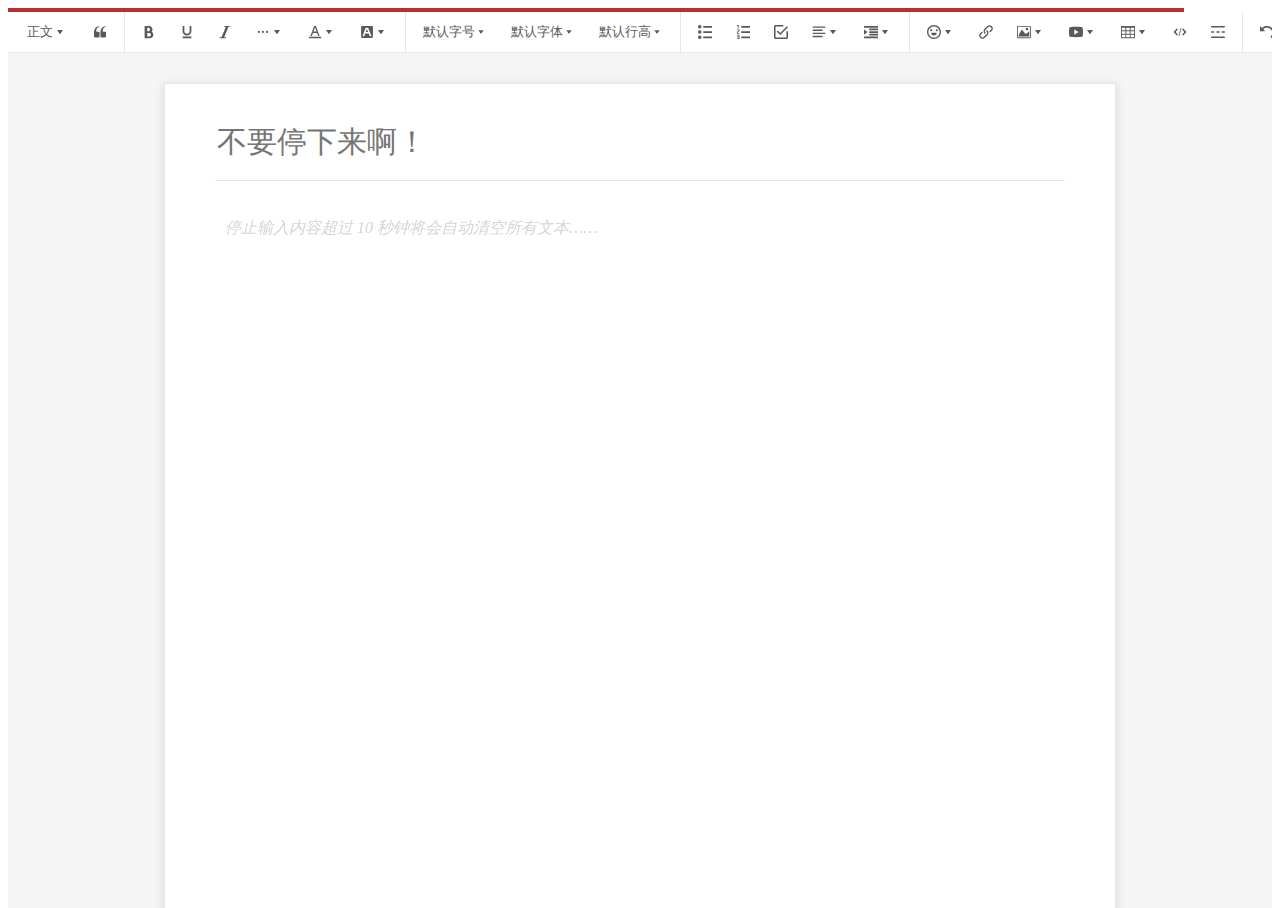
<file: index.html>
<!doctype html><html><head><meta charset="utf-8"/><title>破釜沉舟编辑器</title><link href="https://cdn.bootcdn.net/ajax/libs/normalize/8.0.1/normalize.min.css" rel="stylesheet"><style>html,
        body {
            background-color: #fff;
            height: 100%;
            overflow: hidden;
            color: #333;
        }

        #top-container {
            border-bottom: 1px solid #e8e8e8;
            padding-left: 30px;
        }

        #editor-toolbar {
            width: 1350px;
            background-color: #FCFCFC;
            margin: 0 auto;
        }

        #content {
            height: calc(100% - 40px);
            background-color: rgb(245, 245, 245);
            overflow-y: auto;
            position: relative;
        }

        #editor-container {
            width: 850px;
            margin: 30px auto 150px auto;
            background-color: #fff;
            padding: 20px 50px 50px 50px;
            border: 1px solid #e8e8e8;
            box-shadow: 0 2px 10px rgb(0 0 0 / 12%);
        }

        #title-container {
            padding: 20px 0;
            border-bottom: 1px solid #e8e8e8;
        }

        #title-container input {
            font-size: 30px;
            border: 0;
            outline: none;
            width: 100%;
            line-height: 1;
        }

        #editor-text-area {
            min-height: 900px;
            margin-top: 20px;
        }</style><script defer="defer" src="main.js"></script></head><body><div id="progressBar" style="width:100%;height:4px;background-color:rgb(182, 50, 50);"></div><div style="border-bottom: 1px solid #e8e8e8;"><div id="editor-toolbar"></div></div><div id="content"><div id="editor-container"><div id="title-container"><input placeholder="不要停下来啊！"></div><div id="editor-text-area"></div></div></div></body></html>
</file>
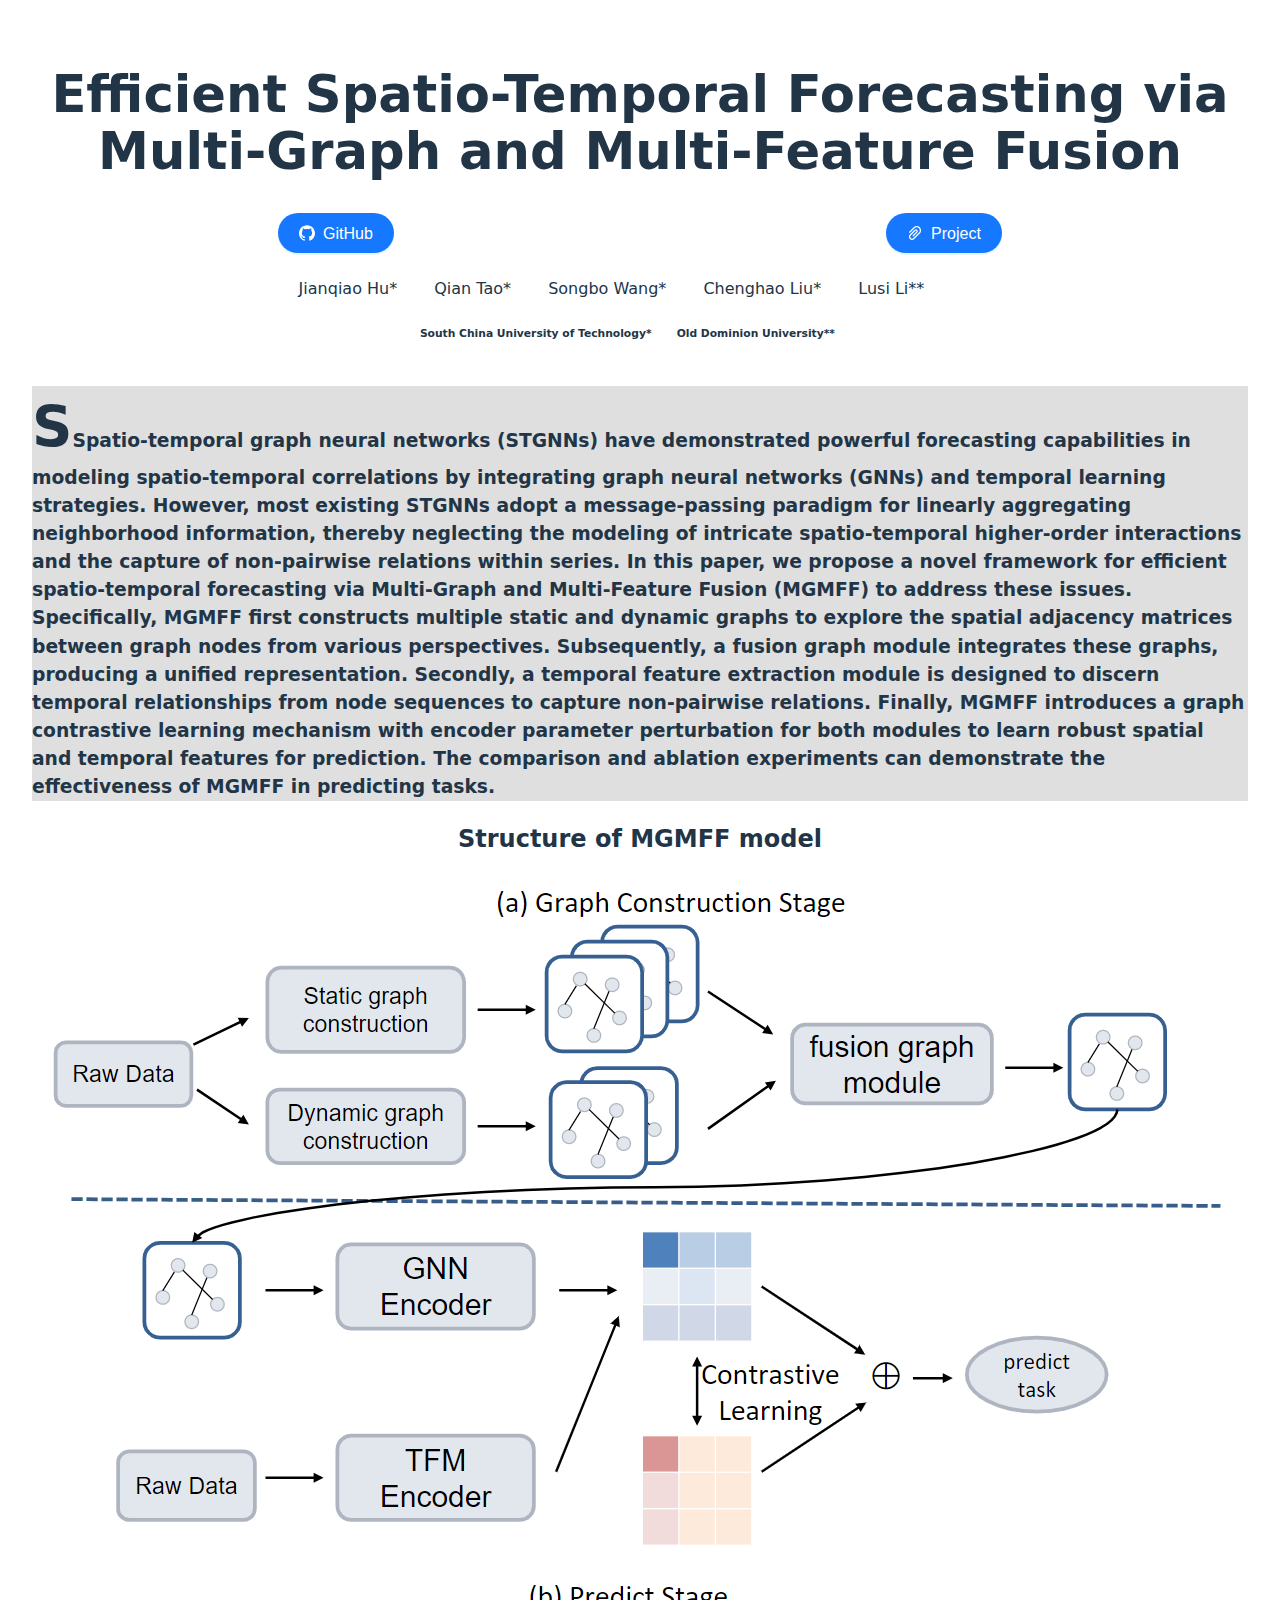
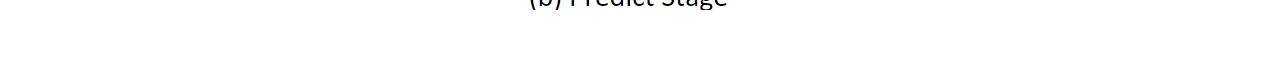
<file: MGMFF/index.html>
<!doctype html>
<html lang="en">
  <head>
    <meta charset="UTF-8" />
    <link rel="icon" type="image/svg+xml" href="./vite.svg" />
    <meta name="viewport" content="width=device-width, initial-scale=1.0" />
    <title>MGMFF</title>
    <script type="module" crossorigin src="./assets/index-cU9W8iYO.js"></script>
    <link rel="stylesheet" crossorigin href="./assets/index-1HqgUDCi.css">
  </head>
  <body>
    <div id="root"></div>
  </body>
</html>
</file>
<file: MGMFF/assets/index-1HqgUDCi.css>
#root{max-width:1280px;margin:0 auto;padding:2rem;text-align:center}.logo{height:6em;padding:1.5em;will-change:filter;transition:filter .3s}.logo:hover{filter:drop-shadow(0 0 2em #646cffaa)}.logo.react:hover{filter:drop-shadow(0 0 2em #61dafbaa)}@keyframes logo-spin{0%{transform:rotate(0)}to{transform:rotate(360deg)}}@media (prefers-reduced-motion: no-preference){a:nth-of-type(2) .logo{animation:logo-spin infinite 20s linear}}.card{padding:2em}.read-the-docs{color:#888}@font-face{font-family:KaTeX_AMS;font-style:normal;font-weight:400;src:url(./KaTeX_AMS-Regular-UIXRTGNW.woff2) format("woff2"),url(./KaTeX_AMS-Regular-zJvWDgGp.woff) format("woff"),url(./KaTeX_AMS-Regular-0YIAJWTb.ttf) format("truetype")}@font-face{font-family:KaTeX_Caligraphic;font-style:normal;font-weight:700;src:url(./KaTeX_Caligraphic-Bold-6vyEfazt.woff2) format("woff2"),url(./KaTeX_Caligraphic-Bold-RIlxi71x.woff) format("woff"),url(./KaTeX_Caligraphic-Bold-AE18XbF9.ttf) format("truetype")}@font-face{font-family:KaTeX_Caligraphic;font-style:normal;font-weight:400;src:url(./KaTeX_Caligraphic-Regular-4uo0fsfh.woff2) format("woff2"),url(./KaTeX_Caligraphic-Regular-k0QPq0y-.woff) format("woff"),url(./KaTeX_Caligraphic-Regular-MF_e1AYw.ttf) format("truetype")}@font-face{font-family:KaTeX_Fraktur;font-style:normal;font-weight:700;src:url(./KaTeX_Fraktur-Bold-i-oP291Y.woff2) format("woff2"),url(./KaTeX_Fraktur-Bold-bAz-dThZ.woff) format("woff"),url(./KaTeX_Fraktur-Bold-XZxETTVq.ttf) format("truetype")}@font-face{font-family:KaTeX_Fraktur;font-style:normal;font-weight:400;src:url(./KaTeX_Fraktur-Regular-k2IhepQP.woff2) format("woff2"),url(./KaTeX_Fraktur-Regular-8XXOHEfX.woff) format("woff"),url(./KaTeX_Fraktur-Regular-gf8Lq3rE.ttf) format("truetype")}@font-face{font-family:KaTeX_Main;font-style:normal;font-weight:700;src:url(./KaTeX_Main-Bold-sffOiHVw.woff2) format("woff2"),url(./KaTeX_Main-Bold-CZtwCMuf.woff) format("woff"),url(./KaTeX_Main-Bold-MGqDlVzd.ttf) format("truetype")}@font-face{font-family:KaTeX_Main;font-style:italic;font-weight:700;src:url(./KaTeX_Main-BoldItalic-8QydwDku.woff2) format("woff2"),url(./KaTeX_Main-BoldItalic-EqUi0SPe.woff) format("woff"),url(./KaTeX_Main-BoldItalic-88TzJhul.ttf) format("truetype")}@font-face{font-family:KaTeX_Main;font-style:italic;font-weight:400;src:url(./KaTeX_Main-Italic-DVgO3ulm.woff2) format("woff2"),url(./KaTeX_Main-Italic-TCzgZvdR.woff) format("woff"),url(./KaTeX_Main-Italic-N1npxqDf.ttf) format("truetype")}@font-face{font-family:KaTeX_Main;font-style:normal;font-weight:400;src:url(./KaTeX_Main-Regular-dtjb4qKe.woff2) format("woff2"),url(./KaTeX_Main-Regular-6_eCWgYQ.woff) format("woff"),url(./KaTeX_Main-Regular-MqWbzbVV.ttf) format("truetype")}@font-face{font-family:KaTeX_Math;font-style:italic;font-weight:700;src:url(./KaTeX_Math-BoldItalic-mZ7zbAmZ.woff2) format("woff2"),url(./KaTeX_Math-BoldItalic-ImPtsMme.woff) format("woff"),url(./KaTeX_Math-BoldItalic-d10o37uD.ttf) format("truetype")}@font-face{font-family:KaTeX_Math;font-style:italic;font-weight:400;src:url(./KaTeX_Math-Italic-LedwBEzP.woff2) format("woff2"),url(./KaTeX_Math-Italic-wNP_z16f.woff) format("woff"),url(./KaTeX_Math-Italic-H5Tq_9FA.ttf) format("truetype")}@font-face{font-family:KaTeX_SansSerif;font-style:normal;font-weight:700;src:url(./KaTeX_SansSerif-Bold-9bFEtBg9.woff2) format("woff2"),url(./KaTeX_SansSerif-Bold-2yISjogg.woff) format("woff"),url(./KaTeX_SansSerif-Bold-hTHqZ76u.ttf) format("truetype")}@font-face{font-family:KaTeX_SansSerif;font-style:italic;font-weight:400;src:url(./KaTeX_SansSerif-Italic-tx9FahgZ.woff2) format("woff2"),url(./KaTeX_SansSerif-Italic-Azdo-3Wm.woff) format("woff"),url(./KaTeX_SansSerif-Italic-GGIydc0p.ttf) format("truetype")}@font-face{font-family:KaTeX_SansSerif;font-style:normal;font-weight:400;src:url(./KaTeX_SansSerif-Regular-wwQp5Se8.woff2) format("woff2"),url(./KaTeX_SansSerif-Regular-kun6lKiW.woff) format("woff"),url(./KaTeX_SansSerif-Regular-TaO4USHJ.ttf) format("truetype")}@font-face{font-family:KaTeX_Script;font-style:normal;font-weight:400;src:url(./KaTeX_Script-Regular-98CFnxev.woff2) format("woff2"),url(./KaTeX_Script-Regular--ckFYqpa.woff) format("woff"),url(./KaTeX_Script-Regular-uSZBlqPg.ttf) format("truetype")}@font-face{font-family:KaTeX_Size1;font-style:normal;font-weight:400;src:url(./KaTeX_Size1-Regular-Jgg_JgPA.woff2) format("woff2"),url(./KaTeX_Size1-Regular-tfebZ-uE.woff) format("woff"),url(./KaTeX_Size1-Regular-27J7nvyK.ttf) format("truetype")}@font-face{font-family:KaTeX_Size2;font-style:normal;font-weight:400;src:url(./KaTeX_Size2-Regular-8uHcfdJu.woff2) format("woff2"),url(./KaTeX_Size2-Regular-KA9bXP1N.woff) format("woff"),url(./KaTeX_Size2-Regular-e4ClFoQr.ttf) format("truetype")}@font-face{font-family:KaTeX_Size3;font-style:normal;font-weight:400;src:url([data-uri]) format("woff2"),url(./KaTeX_Size3-Regular-k6uTKqBB.woff) format("woff"),url(./KaTeX_Size3-Regular-4KV7NJM_.ttf) format("truetype")}@font-face{font-family:KaTeX_Size4;font-style:normal;font-weight:400;src:url(./KaTeX_Size4-Regular-5eZcWcVX.woff2) format("woff2"),url(./KaTeX_Size4-Regular-RfuIJGSk.woff) format("woff"),url(./KaTeX_Size4-Regular-1hQb9ONy.ttf) format("truetype")}@font-face{font-family:KaTeX_Typewriter;font-style:normal;font-weight:400;src:url(./KaTeX_Typewriter-Regular-juq-IZ9c.woff2) format("woff2"),url(./KaTeX_Typewriter-Regular-tMUvZjwd.woff) format("woff"),url(./KaTeX_Typewriter-Regular-9yG-_x36.ttf) format("truetype")}.katex{text-rendering:auto;font: 1.21em KaTeX_Main,Times New Roman,serif;line-height:1.2;text-indent:0}.katex *{-ms-high-contrast-adjust:none!important;border-color:currentColor}.katex .katex-version:after{content:"0.16.9"}.katex .katex-mathml{clip:rect(1px,1px,1px,1px);border:0;height:1px;overflow:hidden;padding:0;position:absolute;width:1px}.katex .katex-html>.newline{display:block}.katex .base{position:relative;white-space:nowrap;width:-webkit-min-content;width:-moz-min-content;width:min-content}.katex .base,.katex .strut{display:inline-block}.katex .textbf{font-weight:700}.katex .textit{font-style:italic}.katex .textrm{font-family:KaTeX_Main}.katex .textsf{font-family:KaTeX_SansSerif}.katex .texttt{font-family:KaTeX_Typewriter}.katex .mathnormal{font-family:KaTeX_Math;font-style:italic}.katex .mathit{font-family:KaTeX_Main;font-style:italic}.katex .mathrm{font-style:normal}.katex .mathbf{font-family:KaTeX_Main;font-weight:700}.katex .boldsymbol{font-family:KaTeX_Math;font-style:italic;font-weight:700}.katex .amsrm,.katex .mathbb,.katex .textbb{font-family:KaTeX_AMS}.katex .mathcal{font-family:KaTeX_Caligraphic}.katex .mathfrak,.katex .textfrak{font-family:KaTeX_Fraktur}.katex .mathboldfrak,.katex .textboldfrak{font-family:KaTeX_Fraktur;font-weight:700}.katex .mathtt{font-family:KaTeX_Typewriter}.katex .mathscr,.katex .textscr{font-family:KaTeX_Script}.katex .mathsf,.katex .textsf{font-family:KaTeX_SansSerif}.katex .mathboldsf,.katex .textboldsf{font-family:KaTeX_SansSerif;font-weight:700}.katex .mathitsf,.katex .textitsf{font-family:KaTeX_SansSerif;font-style:italic}.katex .mainrm{font-family:KaTeX_Main;font-style:normal}.katex .vlist-t{border-collapse:collapse;display:inline-table;table-layout:fixed}.katex .vlist-r{display:table-row}.katex .vlist{display:table-cell;position:relative;vertical-align:bottom}.katex .vlist>span{display:block;height:0;position:relative}.katex .vlist>span>span{display:inline-block}.katex .vlist>span>.pstrut{overflow:hidden;width:0}.katex .vlist-t2{margin-right:-2px}.katex .vlist-s{display:table-cell;font-size:1px;min-width:2px;vertical-align:bottom;width:2px}.katex .vbox{align-items:baseline;display:inline-flex;flex-direction:column}.katex .hbox{width:100%}.katex .hbox,.katex .thinbox{display:inline-flex;flex-direction:row}.katex .thinbox{max-width:0;width:0}.katex .msupsub{text-align:left}.katex .mfrac>span>span{text-align:center}.katex .mfrac .frac-line{border-bottom-style:solid;display:inline-block;width:100%}.katex .hdashline,.katex .hline,.katex .mfrac .frac-line,.katex .overline .overline-line,.katex .rule,.katex .underline .underline-line{min-height:1px}.katex .mspace{display:inline-block}.katex .clap,.katex .llap,.katex .rlap{position:relative;width:0}.katex .clap>.inner,.katex .llap>.inner,.katex .rlap>.inner{position:absolute}.katex .clap>.fix,.katex .llap>.fix,.katex .rlap>.fix{display:inline-block}.katex .llap>.inner{right:0}.katex .clap>.inner,.katex .rlap>.inner{left:0}.katex .clap>.inner>span{margin-left:-50%;margin-right:50%}.katex .rule{border:0 solid;display:inline-block;position:relative}.katex .hline,.katex .overline .overline-line,.katex .underline .underline-line{border-bottom-style:solid;display:inline-block;width:100%}.katex .hdashline{border-bottom-style:dashed;display:inline-block;width:100%}.katex .sqrt>.root{margin-left:.27777778em;margin-right:-.55555556em}.katex .fontsize-ensurer.reset-size1.size1,.katex .sizing.reset-size1.size1{font-size:1em}.katex .fontsize-ensurer.reset-size1.size2,.katex .sizing.reset-size1.size2{font-size:1.2em}.katex .fontsize-ensurer.reset-size1.size3,.katex .sizing.reset-size1.size3{font-size:1.4em}.katex .fontsize-ensurer.reset-size1.size4,.katex .sizing.reset-size1.size4{font-size:1.6em}.katex .fontsize-ensurer.reset-size1.size5,.katex .sizing.reset-size1.size5{font-size:1.8em}.katex .fontsize-ensurer.reset-size1.size6,.katex .sizing.reset-size1.size6{font-size:2em}.katex .fontsize-ensurer.reset-size1.size7,.katex .sizing.reset-size1.size7{font-size:2.4em}.katex .fontsize-ensurer.reset-size1.size8,.katex .sizing.reset-size1.size8{font-size:2.88em}.katex .fontsize-ensurer.reset-size1.size9,.katex .sizing.reset-size1.size9{font-size:3.456em}.katex .fontsize-ensurer.reset-size1.size10,.katex .sizing.reset-size1.size10{font-size:4.148em}.katex .fontsize-ensurer.reset-size1.size11,.katex .sizing.reset-size1.size11{font-size:4.976em}.katex .fontsize-ensurer.reset-size2.size1,.katex .sizing.reset-size2.size1{font-size:.83333333em}.katex .fontsize-ensurer.reset-size2.size2,.katex .sizing.reset-size2.size2{font-size:1em}.katex .fontsize-ensurer.reset-size2.size3,.katex .sizing.reset-size2.size3{font-size:1.16666667em}.katex .fontsize-ensurer.reset-size2.size4,.katex .sizing.reset-size2.size4{font-size:1.33333333em}.katex .fontsize-ensurer.reset-size2.size5,.katex .sizing.reset-size2.size5{font-size:1.5em}.katex .fontsize-ensurer.reset-size2.size6,.katex .sizing.reset-size2.size6{font-size:1.66666667em}.katex .fontsize-ensurer.reset-size2.size7,.katex .sizing.reset-size2.size7{font-size:2em}.katex .fontsize-ensurer.reset-size2.size8,.katex .sizing.reset-size2.size8{font-size:2.4em}.katex .fontsize-ensurer.reset-size2.size9,.katex .sizing.reset-size2.size9{font-size:2.88em}.katex .fontsize-ensurer.reset-size2.size10,.katex .sizing.reset-size2.size10{font-size:3.45666667em}.katex .fontsize-ensurer.reset-size2.size11,.katex .sizing.reset-size2.size11{font-size:4.14666667em}.katex .fontsize-ensurer.reset-size3.size1,.katex .sizing.reset-size3.size1{font-size:.71428571em}.katex .fontsize-ensurer.reset-size3.size2,.katex .sizing.reset-size3.size2{font-size:.85714286em}.katex .fontsize-ensurer.reset-size3.size3,.katex .sizing.reset-size3.size3{font-size:1em}.katex .fontsize-ensurer.reset-size3.size4,.katex .sizing.reset-size3.size4{font-size:1.14285714em}.katex .fontsize-ensurer.reset-size3.size5,.katex .sizing.reset-size3.size5{font-size:1.28571429em}.katex .fontsize-ensurer.reset-size3.size6,.katex .sizing.reset-size3.size6{font-size:1.42857143em}.katex .fontsize-ensurer.reset-size3.size7,.katex .sizing.reset-size3.size7{font-size:1.71428571em}.katex .fontsize-ensurer.reset-size3.size8,.katex .sizing.reset-size3.size8{font-size:2.05714286em}.katex .fontsize-ensurer.reset-size3.size9,.katex .sizing.reset-size3.size9{font-size:2.46857143em}.katex .fontsize-ensurer.reset-size3.size10,.katex .sizing.reset-size3.size10{font-size:2.96285714em}.katex .fontsize-ensurer.reset-size3.size11,.katex .sizing.reset-size3.size11{font-size:3.55428571em}.katex .fontsize-ensurer.reset-size4.size1,.katex .sizing.reset-size4.size1{font-size:.625em}.katex .fontsize-ensurer.reset-size4.size2,.katex .sizing.reset-size4.size2{font-size:.75em}.katex .fontsize-ensurer.reset-size4.size3,.katex .sizing.reset-size4.size3{font-size:.875em}.katex .fontsize-ensurer.reset-size4.size4,.katex .sizing.reset-size4.size4{font-size:1em}.katex .fontsize-ensurer.reset-size4.size5,.katex .sizing.reset-size4.size5{font-size:1.125em}.katex .fontsize-ensurer.reset-size4.size6,.katex .sizing.reset-size4.size6{font-size:1.25em}.katex .fontsize-ensurer.reset-size4.size7,.katex .sizing.reset-size4.size7{font-size:1.5em}.katex .fontsize-ensurer.reset-size4.size8,.katex .sizing.reset-size4.size8{font-size:1.8em}.katex .fontsize-ensurer.reset-size4.size9,.katex .sizing.reset-size4.size9{font-size:2.16em}.katex .fontsize-ensurer.reset-size4.size10,.katex .sizing.reset-size4.size10{font-size:2.5925em}.katex .fontsize-ensurer.reset-size4.size11,.katex .sizing.reset-size4.size11{font-size:3.11em}.katex .fontsize-ensurer.reset-size5.size1,.katex .sizing.reset-size5.size1{font-size:.55555556em}.katex .fontsize-ensurer.reset-size5.size2,.katex .sizing.reset-size5.size2{font-size:.66666667em}.katex .fontsize-ensurer.reset-size5.size3,.katex .sizing.reset-size5.size3{font-size:.77777778em}.katex .fontsize-ensurer.reset-size5.size4,.katex .sizing.reset-size5.size4{font-size:.88888889em}.katex .fontsize-ensurer.reset-size5.size5,.katex .sizing.reset-size5.size5{font-size:1em}.katex .fontsize-ensurer.reset-size5.size6,.katex .sizing.reset-size5.size6{font-size:1.11111111em}.katex .fontsize-ensurer.reset-size5.size7,.katex .sizing.reset-size5.size7{font-size:1.33333333em}.katex .fontsize-ensurer.reset-size5.size8,.katex .sizing.reset-size5.size8{font-size:1.6em}.katex .fontsize-ensurer.reset-size5.size9,.katex .sizing.reset-size5.size9{font-size:1.92em}.katex .fontsize-ensurer.reset-size5.size10,.katex .sizing.reset-size5.size10{font-size:2.30444444em}.katex .fontsize-ensurer.reset-size5.size11,.katex .sizing.reset-size5.size11{font-size:2.76444444em}.katex .fontsize-ensurer.reset-size6.size1,.katex .sizing.reset-size6.size1{font-size:.5em}.katex .fontsize-ensurer.reset-size6.size2,.katex .sizing.reset-size6.size2{font-size:.6em}.katex .fontsize-ensurer.reset-size6.size3,.katex .sizing.reset-size6.size3{font-size:.7em}.katex .fontsize-ensurer.reset-size6.size4,.katex .sizing.reset-size6.size4{font-size:.8em}.katex .fontsize-ensurer.reset-size6.size5,.katex .sizing.reset-size6.size5{font-size:.9em}.katex .fontsize-ensurer.reset-size6.size6,.katex .sizing.reset-size6.size6{font-size:1em}.katex .fontsize-ensurer.reset-size6.size7,.katex .sizing.reset-size6.size7{font-size:1.2em}.katex .fontsize-ensurer.reset-size6.size8,.katex .sizing.reset-size6.size8{font-size:1.44em}.katex .fontsize-ensurer.reset-size6.size9,.katex .sizing.reset-size6.size9{font-size:1.728em}.katex .fontsize-ensurer.reset-size6.size10,.katex .sizing.reset-size6.size10{font-size:2.074em}.katex .fontsize-ensurer.reset-size6.size11,.katex .sizing.reset-size6.size11{font-size:2.488em}.katex .fontsize-ensurer.reset-size7.size1,.katex .sizing.reset-size7.size1{font-size:.41666667em}.katex .fontsize-ensurer.reset-size7.size2,.katex .sizing.reset-size7.size2{font-size:.5em}.katex .fontsize-ensurer.reset-size7.size3,.katex .sizing.reset-size7.size3{font-size:.58333333em}.katex .fontsize-ensurer.reset-size7.size4,.katex .sizing.reset-size7.size4{font-size:.66666667em}.katex .fontsize-ensurer.reset-size7.size5,.katex .sizing.reset-size7.size5{font-size:.75em}.katex .fontsize-ensurer.reset-size7.size6,.katex .sizing.reset-size7.size6{font-size:.83333333em}.katex .fontsize-ensurer.reset-size7.size7,.katex .sizing.reset-size7.size7{font-size:1em}.katex .fontsize-ensurer.reset-size7.size8,.katex .sizing.reset-size7.size8{font-size:1.2em}.katex .fontsize-ensurer.reset-size7.size9,.katex .sizing.reset-size7.size9{font-size:1.44em}.katex .fontsize-ensurer.reset-size7.size10,.katex .sizing.reset-size7.size10{font-size:1.72833333em}.katex .fontsize-ensurer.reset-size7.size11,.katex .sizing.reset-size7.size11{font-size:2.07333333em}.katex .fontsize-ensurer.reset-size8.size1,.katex .sizing.reset-size8.size1{font-size:.34722222em}.katex .fontsize-ensurer.reset-size8.size2,.katex .sizing.reset-size8.size2{font-size:.41666667em}.katex .fontsize-ensurer.reset-size8.size3,.katex .sizing.reset-size8.size3{font-size:.48611111em}.katex .fontsize-ensurer.reset-size8.size4,.katex .sizing.reset-size8.size4{font-size:.55555556em}.katex .fontsize-ensurer.reset-size8.size5,.katex .sizing.reset-size8.size5{font-size:.625em}.katex .fontsize-ensurer.reset-size8.size6,.katex .sizing.reset-size8.size6{font-size:.69444444em}.katex .fontsize-ensurer.reset-size8.size7,.katex .sizing.reset-size8.size7{font-size:.83333333em}.katex .fontsize-ensurer.reset-size8.size8,.katex .sizing.reset-size8.size8{font-size:1em}.katex .fontsize-ensurer.reset-size8.size9,.katex .sizing.reset-size8.size9{font-size:1.2em}.katex .fontsize-ensurer.reset-size8.size10,.katex .sizing.reset-size8.size10{font-size:1.44027778em}.katex .fontsize-ensurer.reset-size8.size11,.katex .sizing.reset-size8.size11{font-size:1.72777778em}.katex .fontsize-ensurer.reset-size9.size1,.katex .sizing.reset-size9.size1{font-size:.28935185em}.katex .fontsize-ensurer.reset-size9.size2,.katex .sizing.reset-size9.size2{font-size:.34722222em}.katex .fontsize-ensurer.reset-size9.size3,.katex .sizing.reset-size9.size3{font-size:.40509259em}.katex .fontsize-ensurer.reset-size9.size4,.katex .sizing.reset-size9.size4{font-size:.46296296em}.katex .fontsize-ensurer.reset-size9.size5,.katex .sizing.reset-size9.size5{font-size:.52083333em}.katex .fontsize-ensurer.reset-size9.size6,.katex .sizing.reset-size9.size6{font-size:.5787037em}.katex .fontsize-ensurer.reset-size9.size7,.katex .sizing.reset-size9.size7{font-size:.69444444em}.katex .fontsize-ensurer.reset-size9.size8,.katex .sizing.reset-size9.size8{font-size:.83333333em}.katex .fontsize-ensurer.reset-size9.size9,.katex .sizing.reset-size9.size9{font-size:1em}.katex .fontsize-ensurer.reset-size9.size10,.katex .sizing.reset-size9.size10{font-size:1.20023148em}.katex .fontsize-ensurer.reset-size9.size11,.katex .sizing.reset-size9.size11{font-size:1.43981481em}.katex .fontsize-ensurer.reset-size10.size1,.katex .sizing.reset-size10.size1{font-size:.24108004em}.katex .fontsize-ensurer.reset-size10.size2,.katex .sizing.reset-size10.size2{font-size:.28929605em}.katex .fontsize-ensurer.reset-size10.size3,.katex .sizing.reset-size10.size3{font-size:.33751205em}.katex .fontsize-ensurer.reset-size10.size4,.katex .sizing.reset-size10.size4{font-size:.38572806em}.katex .fontsize-ensurer.reset-size10.size5,.katex .sizing.reset-size10.size5{font-size:.43394407em}.katex .fontsize-ensurer.reset-size10.size6,.katex .sizing.reset-size10.size6{font-size:.48216008em}.katex .fontsize-ensurer.reset-size10.size7,.katex .sizing.reset-size10.size7{font-size:.57859209em}.katex .fontsize-ensurer.reset-size10.size8,.katex .sizing.reset-size10.size8{font-size:.69431051em}.katex .fontsize-ensurer.reset-size10.size9,.katex .sizing.reset-size10.size9{font-size:.83317261em}.katex .fontsize-ensurer.reset-size10.size10,.katex .sizing.reset-size10.size10{font-size:1em}.katex .fontsize-ensurer.reset-size10.size11,.katex .sizing.reset-size10.size11{font-size:1.19961427em}.katex .fontsize-ensurer.reset-size11.size1,.katex .sizing.reset-size11.size1{font-size:.20096463em}.katex .fontsize-ensurer.reset-size11.size2,.katex .sizing.reset-size11.size2{font-size:.24115756em}.katex .fontsize-ensurer.reset-size11.size3,.katex .sizing.reset-size11.size3{font-size:.28135048em}.katex .fontsize-ensurer.reset-size11.size4,.katex .sizing.reset-size11.size4{font-size:.32154341em}.katex .fontsize-ensurer.reset-size11.size5,.katex .sizing.reset-size11.size5{font-size:.36173633em}.katex .fontsize-ensurer.reset-size11.size6,.katex .sizing.reset-size11.size6{font-size:.40192926em}.katex .fontsize-ensurer.reset-size11.size7,.katex .sizing.reset-size11.size7{font-size:.48231511em}.katex .fontsize-ensurer.reset-size11.size8,.katex .sizing.reset-size11.size8{font-size:.57877814em}.katex .fontsize-ensurer.reset-size11.size9,.katex .sizing.reset-size11.size9{font-size:.69453376em}.katex .fontsize-ensurer.reset-size11.size10,.katex .sizing.reset-size11.size10{font-size:.83360129em}.katex .fontsize-ensurer.reset-size11.size11,.katex .sizing.reset-size11.size11{font-size:1em}.katex .delimsizing.size1{font-family:KaTeX_Size1}.katex .delimsizing.size2{font-family:KaTeX_Size2}.katex .delimsizing.size3{font-family:KaTeX_Size3}.katex .delimsizing.size4{font-family:KaTeX_Size4}.katex .delimsizing.mult .delim-size1>span{font-family:KaTeX_Size1}.katex .delimsizing.mult .delim-size4>span{font-family:KaTeX_Size4}.katex .nulldelimiter{display:inline-block;width:.12em}.katex .delimcenter,.katex .op-symbol{position:relative}.katex .op-symbol.small-op{font-family:KaTeX_Size1}.katex .op-symbol.large-op{font-family:KaTeX_Size2}.katex .accent>.vlist-t,.katex .op-limits>.vlist-t{text-align:center}.katex .accent .accent-body{position:relative}.katex .accent .accent-body:not(.accent-full){width:0}.katex .overlay{display:block}.katex .mtable .vertical-separator{display:inline-block;min-width:1px}.katex .mtable .arraycolsep{display:inline-block}.katex .mtable .col-align-c>.vlist-t{text-align:center}.katex .mtable .col-align-l>.vlist-t{text-align:left}.katex .mtable .col-align-r>.vlist-t{text-align:right}.katex .svg-align{text-align:left}.katex svg{fill:currentColor;stroke:currentColor;fill-rule:nonzero;fill-opacity:1;stroke-width:1;stroke-linecap:butt;stroke-linejoin:miter;stroke-miterlimit:4;stroke-dasharray:none;stroke-dashoffset:0;stroke-opacity:1;display:block;height:inherit;position:absolute;width:100%}.katex svg path{stroke:none}.katex img{border-style:none;max-height:none;max-width:none;min-height:0;min-width:0}.katex .stretchy{display:block;overflow:hidden;position:relative;width:100%}.katex .stretchy:after,.katex .stretchy:before{content:""}.katex .hide-tail{overflow:hidden;position:relative;width:100%}.katex .halfarrow-left{left:0;overflow:hidden;position:absolute;width:50.2%}.katex .halfarrow-right{overflow:hidden;position:absolute;right:0;width:50.2%}.katex .brace-left{left:0;overflow:hidden;position:absolute;width:25.1%}.katex .brace-center{left:25%;overflow:hidden;position:absolute;width:50%}.katex .brace-right{overflow:hidden;position:absolute;right:0;width:25.1%}.katex .x-arrow-pad{padding:0 .5em}.katex .cd-arrow-pad{padding:0 .55556em 0 .27778em}.katex .mover,.katex .munder,.katex .x-arrow{text-align:center}.katex .boxpad{padding:0 .3em}.katex .fbox,.katex .fcolorbox{border:.04em solid;box-sizing:border-box}.katex .cancel-pad{padding:0 .2em}.katex .cancel-lap{margin-left:-.2em;margin-right:-.2em}.katex .sout{border-bottom-style:solid;border-bottom-width:.08em}.katex .angl{border-right:.049em solid;border-top:.049em solid;box-sizing:border-box;margin-right:.03889em}.katex .anglpad{padding:0 .03889em}.katex .eqn-num:before{content:"(" counter(katexEqnNo) ")";counter-increment:katexEqnNo}.katex .mml-eqn-num:before{content:"(" counter(mmlEqnNo) ")";counter-increment:mmlEqnNo}.katex .mtr-glue{width:50%}.katex .cd-vert-arrow{display:inline-block;position:relative}.katex .cd-label-left{display:inline-block;position:absolute;right:calc(50% + .3em);text-align:left}.katex .cd-label-right{display:inline-block;left:calc(50% + .3em);position:absolute;text-align:right}.katex-display{display:block;margin:1em 0;text-align:center}.katex-display>.katex{display:block;text-align:center;white-space:nowrap}.katex-display>.katex>.katex-html{display:block;position:relative}.katex-display>.katex>.katex-html>.tag{position:absolute;right:0}.katex-display.leqno>.katex>.katex-html>.tag{left:0;right:auto}.katex-display.fleqn>.katex{padding-left:2em;text-align:left}body{counter-reset:katexEqnNo mmlEqnNo}:root{font-family:Inter,system-ui,Avenir,Helvetica,Arial,sans-serif;line-height:1.5;font-weight:400;color-scheme:light dark;color:#ffffffde;background-color:#242424;font-synthesis:none;text-rendering:optimizeLegibility;-webkit-font-smoothing:antialiased;-moz-osx-font-smoothing:grayscale}a{font-weight:500;color:#646cff;text-decoration:inherit}a:hover{color:#535bf2}body{margin:0;display:flex;place-items:center;min-width:320px;min-height:100vh}h1{font-size:3.2em;line-height:1.1}button{border-radius:8px;border:1px solid transparent;padding:.6em 1.2em;font-size:1em;font-weight:500;font-family:inherit;background-color:#1a1a1a;cursor:pointer;transition:border-color .25s}button:hover{border-color:#646cff}button:focus,button:focus-visible{outline:4px auto -webkit-focus-ring-color}@media (prefers-color-scheme: light){:root{color:#213547;background-color:#fff}a:hover{color:#747bff}button{background-color:#f9f9f9}}
</file>
